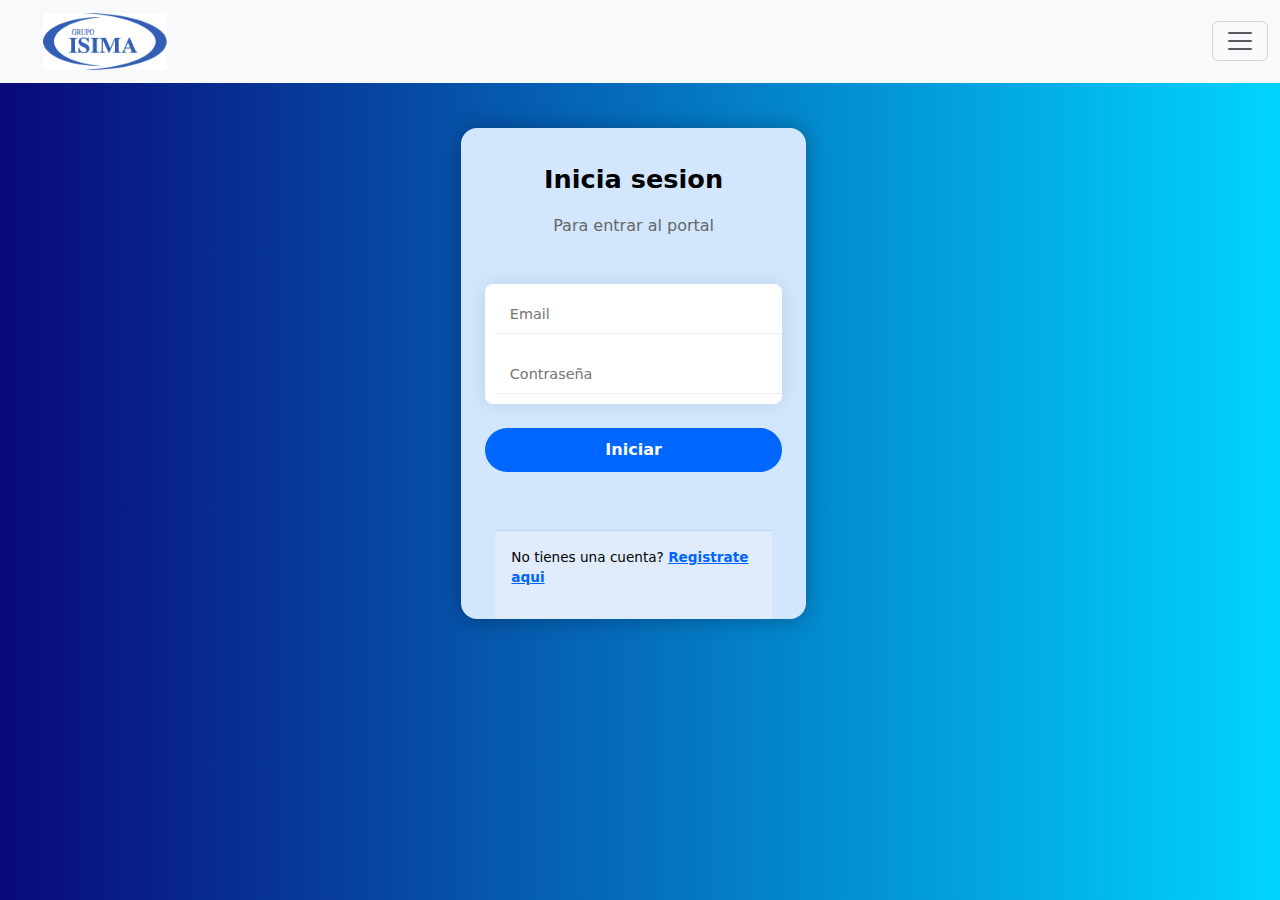
<file: Index.html>
<html lang="en">
<head>
    <meta charset="UTF-8">  
    <meta http-equiv="X-UA-Compatible" content="IE=edge">
    <meta name="viewport" content="width=device-width, initial-scale=1.0">
    <title>Isima</title>
    <link rel="stylesheet" href="css/bootstrap.min.css">
    <link rel="stylesheet" href="principal.css">

    
</head>
<body>
  <nav class="navbar bg-body-tertiary fixed-top" >
    <div class="container-fluid" id="barra">
      <a class="navbar-brand" href="Index.html"><img src="isma.png" alt="" id="logo"></a>    
      <button class="navbar-toggler" type="button" data-bs-toggle="offcanvas" data-bs-target="#offcanvasNavbar" aria-controls="offcanvasNavbar" aria-label="Toggle navigation">
        <span class="navbar-toggler-icon"></span>
      </button>
      <div class="offcanvas offcanvas-end" tabindex="-1" id="offcanvasNavbar" aria-labelledby="offcanvasNavbarLabel">
        <div class="offcanvas-header">
          <h5 class="offcanvas-title" id="offcanvasNavbarLabel">Menu</h5>
          <button type="button" class="btn-close" data-bs-dismiss="offcanvas" aria-label="Close"></button>
        </div>
        <div class="offcanvas-body">
          <ul class="navbar-nav justify-content-end flex-grow-1 pe-3">
            <li class="nav-item">
              <a class="nav-link active" aria-current="page" href="Index.html">Isima</a>
            </li>
            <li class="nav-item">
              <a class="nav-link" href="registro.html">Registrate</a>
            </li>
            <li class="nav-item">
              <a class="nav-link" href="QuienesSomos.html">
              ¿Quienes somos?
              </a>
        </div>
      </div>
    </div>
  </nav>

   <section class="inciar">
    <div class="form-box">
        <form class="form" action="bd/loguear.php" method="POST">
            <span class="title">Inicia sesion</span>
            <span class="subtitle">Para entrar al portal</span>
            <div class="form-container">
                    <input type="email" class="input" placeholder="Email" name="usuario">
                    <input type="password" class="input" placeholder="Contraseña" name="clave">
            </div>
            <button id="sign">Iniciar</button>
        </form>
        <div class="form-section">
          <p> No tienes una cuenta? <a href="registro.html">Registrate aqui</a> </p>
        </div>
        </div>
   </section>
   <script src="js/bootstrap.min.js"></script>
</body>
</html>
</file>
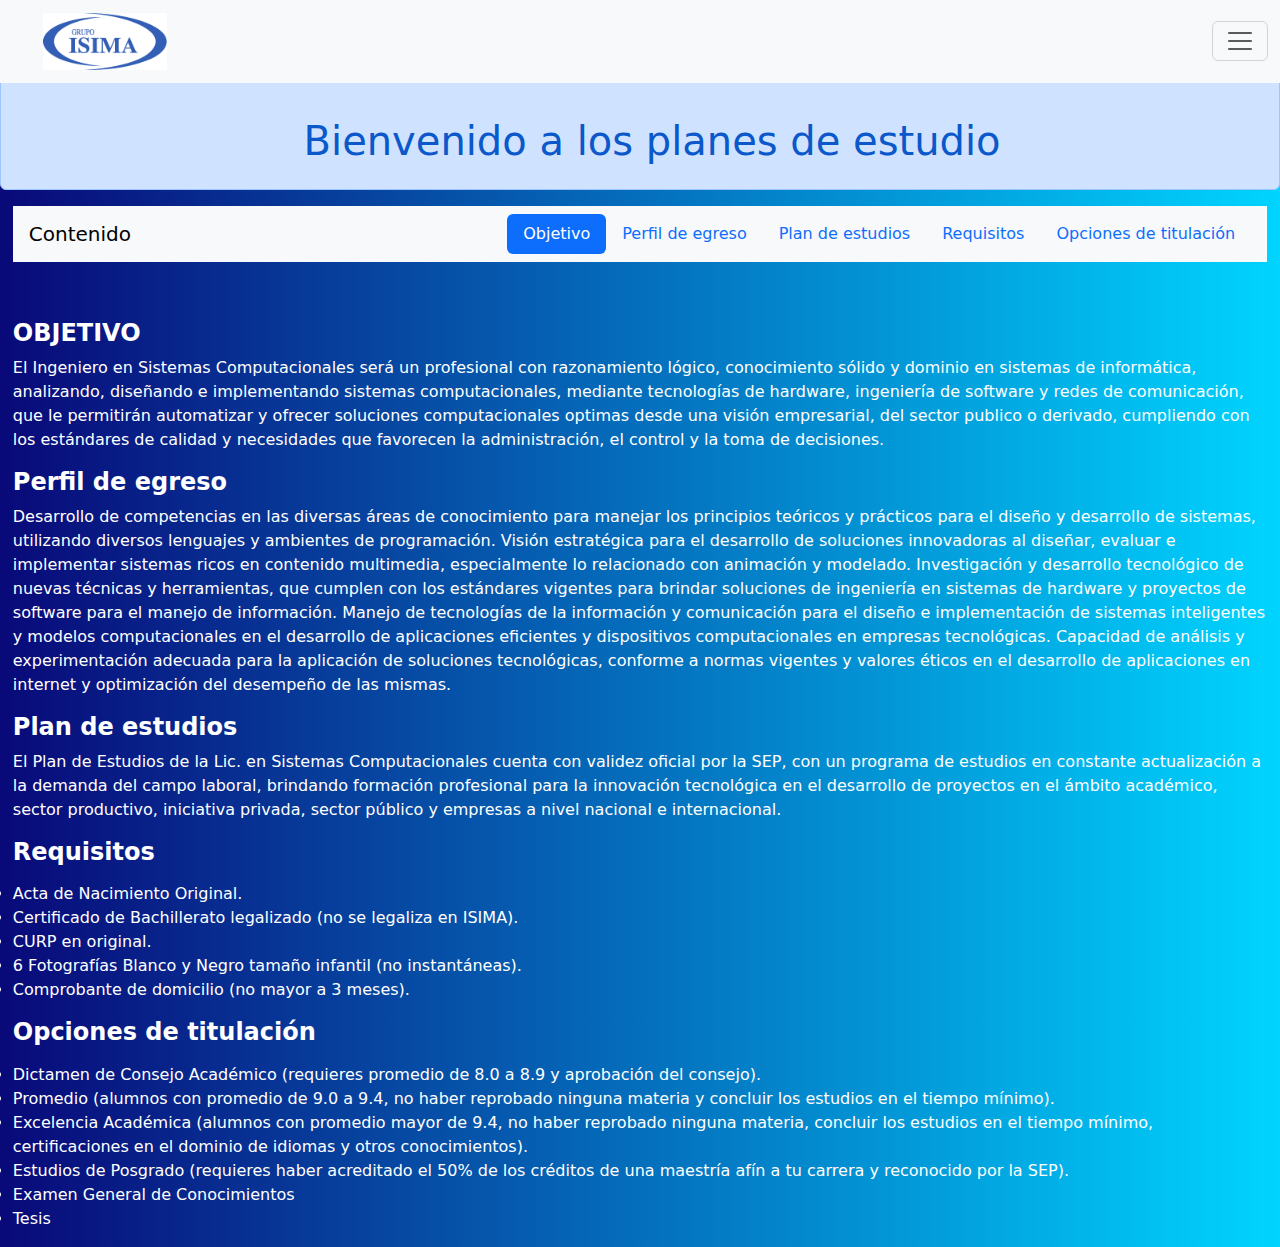
<file: planes.html>
<!DOCTYPE html>
<html lang="en">
<head>
  <meta charset="UTF-8">
  <meta http-equiv="X-UA-Compatible" content="IE=edge">
  <meta name="viewport" content="width=device-width, initial-scale=1.0">
  <link rel="stylesheet" href="css/bootstrap.min.css">
  <link rel="stylesheet" href="isima.css">
  <script src="js/bootstrap.min.js"></script>
  <title>Isima</title>
</head>
<body>
  <nav class="navbar bg-body-tertiary fixed-top" >
    <div class="container-fluid" id="barra">
      <a class="navbar-brand" href="Index.html"><img src="isma.png" alt="" id="logo"></a>    
      <button class="navbar-toggler" type="button" data-bs-toggle="offcanvas" data-bs-target="#offcanvasNavbar" aria-controls="offcanvasNavbar" aria-label="Toggle navigation">
        <span class="navbar-toggler-icon"></span>
      </button>
      <div class="offcanvas offcanvas-end" tabindex="-1" id="offcanvasNavbar" aria-labelledby="offcanvasNavbarLabel">
        <div class="offcanvas-header">
          <h5 class="offcanvas-title" id="offcanvasNavbarLabel">Menu</h5>
          <button type="button" class="btn-close" data-bs-dismiss="offcanvas" aria-label="Close"></button>
        </div>
        <div class="offcanvas-body">
          <ul class="navbar-nav justify-content-end flex-grow-1 pe-3">
            <li class="nav-item">
              <a class="nav-link active" aria-current="page" href="Index.html">Isima</a>
            </li>
            <li class="nav-item">
              <a class="nav-link" href="registro.html">Registrate</a>
            </li>
            <li class="nav-item">
              <a class="nav-link" href="QuienesSomos.html">
              ¿Quienes somos?
              </a>
        </div>
      </div>
    </div>
  </nav>
  <div class="alert alert-primary" role="alert">
    <h1>Bienvenido a los planes de estudio</h1>       
  </div>
<div id="tarj">
  <nav id="navbar-example2" class="navbar navbar-light bg-light px-3">
    <a class="navbar-brand" href="#">Contenido</a>
    <ul class="nav nav-pills">
      <li class="nav-item">
        <a class="nav-link" href="#scrollspyHeading1">Objetivo</a>
      </li>
      <li class="nav-item">
        <a class="nav-link" href="#scrollspyHeading2">Perfil de egreso</a>
      </li>
    </li>
    <li class="nav-item">
      <a class="nav-link" href="#scrollspyHeading2">Plan de estudios</a>
    </li>
    <li class="nav-item">
      <a class="nav-link" href="#scrollspyHeading2">Requisitos</a>
    </li>
    <li class="nav-item">
      <a class="nav-link" href="#scrollspyHeading2">Opciones de titulación</a>
    </li>
      
    </ul>
  </nav>
  <div data-bs-spy="scroll" data-bs-target="#navbar-example2" data-bs-offset="0" class="scrollspy-example" tabindex="0">
    <h4 id="scrollspyHeading1"><br><br><b>OBJETIVO</b></h4>  <p> El Ingeniero en Sistemas Computacionales será un profesional con razonamiento lógico, conocimiento sólido y dominio en sistemas de informática, analizando, diseñando e implementando sistemas computacionales, mediante tecnologías de hardware, ingeniería de software y redes de comunicación, que le permitirán automatizar y ofrecer soluciones computacionales optimas desde una visión empresarial, del sector publico o derivado, cumpliendo con los estándares de calidad y necesidades que favorecen la administración, el control y la toma de decisiones.</p>
   
    <h4 id="scrollspyHeading2"><b>Perfil de egreso</b></h4> <p> Desarrollo de competencias en las diversas áreas de conocimiento para manejar los principios teóricos y prácticos para el diseño y desarrollo de sistemas, utilizando diversos lenguajes y ambientes de programación.
      Visión estratégica para el desarrollo de soluciones innovadoras al diseñar, evaluar e implementar sistemas ricos en contenido multimedia, especialmente lo relacionado con animación y modelado.
      Investigación y desarrollo tecnológico de nuevas técnicas y herramientas, que cumplen con los estándares vigentes para brindar soluciones de ingeniería en sistemas de hardware y proyectos de software para el manejo de información.
      Manejo de tecnologías de la información y comunicación para el diseño e implementación de sistemas inteligentes y modelos computacionales en el desarrollo de aplicaciones eficientes y dispositivos computacionales en empresas tecnológicas. 
      Capacidad de análisis y experimentación adecuada para la aplicación de soluciones tecnológicas, conforme a normas vigentes y valores éticos en el desarrollo de aplicaciones en internet y optimización del desempeño de las mismas.</p>
    <h4 id="scrollspyHeading3"><b>Plan de estudios</b></h4>
    <p>El Plan de Estudios de la Lic. en Sistemas Computacionales cuenta con validez oficial por la SEP, con un programa de estudios en constante actualización a la demanda del campo laboral, brindando formación profesional para la innovación tecnológica en el desarrollo de proyectos en el ámbito académico, sector productivo, iniciativa privada, sector público y empresas a nivel nacional e internacional.</p>
    <h4 id="scrollspyHeading4"><b>Requisitos</b></h4>
    <p>
     <li> Acta de Nacimiento Original.</li>
     <li>Certificado de Bachillerato legalizado (no se legaliza en ISIMA).</li>
     <li>CURP en original.</li>
     <li>6 Fotografías Blanco y Negro tamaño infantil (no instantáneas).</li>
     <li>Comprobante de domicilio (no mayor a 3 meses).</li></p>
    <h4 id="scrollspyHeading5"><b>Opciones de titulación</b></h4>
    <p>
      <li>Dictamen de Consejo Académico (requieres promedio de 8.0 a 8.9 y aprobación del consejo).</li>
      <li>Promedio (alumnos con promedio de 9.0 a 9.4, no haber reprobado ninguna materia y concluir los estudios en el tiempo mínimo).</li>
        <li>Excelencia Académica (alumnos con promedio mayor de 9.4, no haber reprobado ninguna materia, concluir los estudios en el tiempo mínimo, certificaciones en el dominio de idiomas y otros conocimientos).</li>
          <li>Estudios de Posgrado (requieres haber acreditado el 50% de los créditos de una maestría afín a tu carrera y reconocido por la SEP).</li>
      <li>Examen General de Conocimientos</li>
      <li>Tesis</p>
  </div>
</div>

 
</body>
</html>
</file>
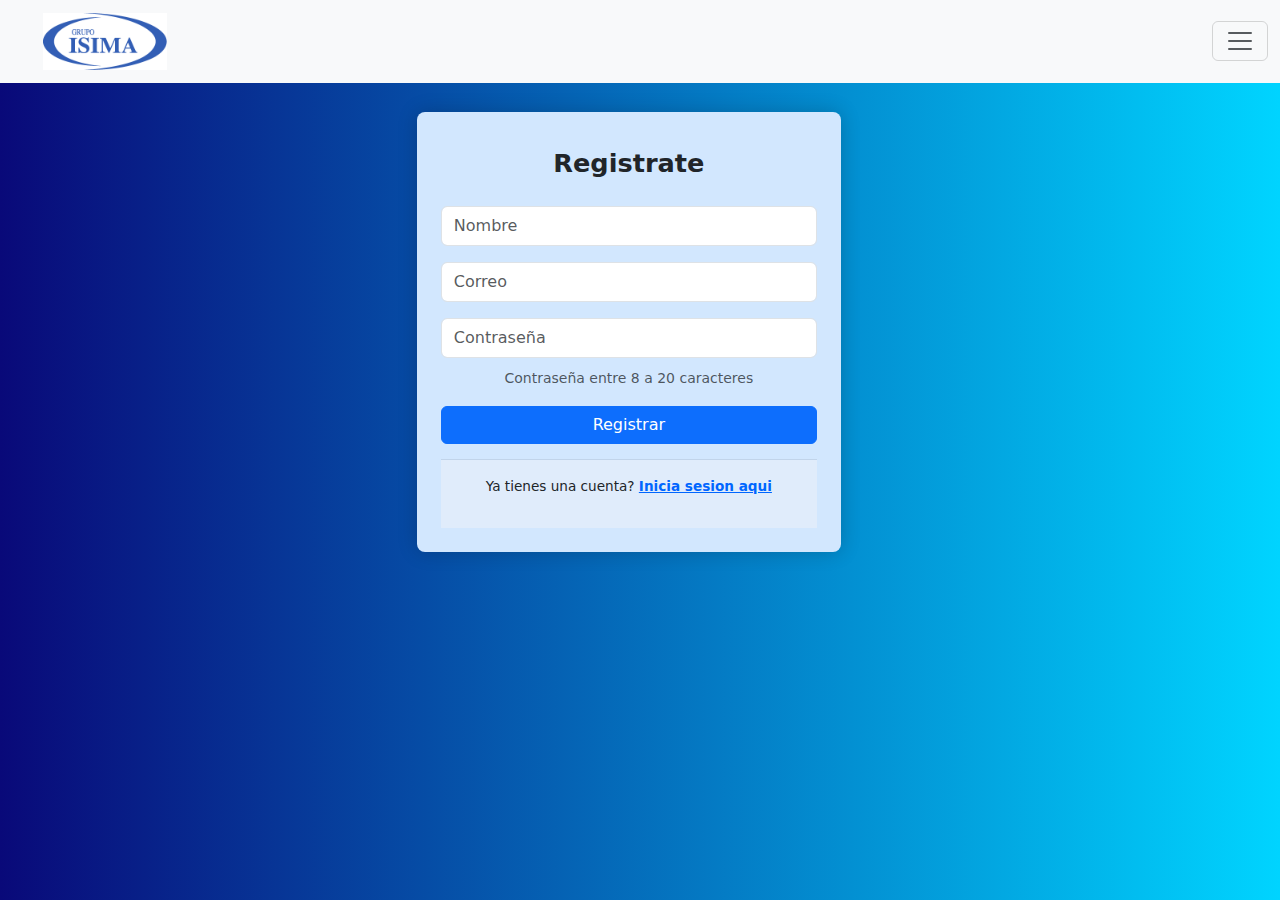
<file: registro.html>
<!DOCTYPE html>
<html lang="en">
<head>
    <meta charset="UTF-8">
    <meta http-equiv="X-UA-Compatible" content="IE=edge">
    <meta name="viewport" content="width=device-width, initial-scale=1.0">
    <link rel="stylesheet" href="css/bootstrap.min.css">
    <link rel="stylesheet" href="registro.css">
    <title>Registrate</title>
</head>
<body>
  <nav class="navbar bg-body-tertiary fixed-top" >
    <div class="container-fluid" id="barra">
      <a class="navbar-brand" href="Index.html"><img src="isma.png" alt="" id="logo"></a>    
      <button class="navbar-toggler" type="button" data-bs-toggle="offcanvas" data-bs-target="#offcanvasNavbar" aria-controls="offcanvasNavbar" aria-label="Toggle navigation">
        <span class="navbar-toggler-icon"></span>
      </button>
      <div class="offcanvas offcanvas-end" tabindex="-1" id="offcanvasNavbar" aria-labelledby="offcanvasNavbarLabel">
        <div class="offcanvas-header">
          <h5 class="offcanvas-title" id="offcanvasNavbarLabel">Menu</h5>
          <button type="button" class="btn-close" data-bs-dismiss="offcanvas" aria-label="Close"></button>
        </div>
        <div class="offcanvas-body">
          <ul class="navbar-nav justify-content-end flex-grow-1 pe-3">
            <li class="nav-item">
              <a class="nav-link active" aria-current="page" href="Index.html">Isima</a>
            </li>
            <li class="nav-item">
              <a class="nav-link" href="registro.html">Registrate</a>
            </li>
            <li class="nav-item">
              <a class="nav-link" href="QuienesSomos.html">
              ¿Quienes somos?
              </a>
        </div>
      </div>
    </div>
  </nav>
      <script src="js/bootstrap.min.js"></script>
      <!--FORMULARIO-->

      <div class="container">
      <form id="registro" class="col-3" action="registro.php" method="post">
        <div class="sm-3 ">
          <label for="exampleInputEmail1" class="form-label" id="title">Registrate</label>
          <input type="texto" class="form-control" placeholder="Nombre" id="nombre" name="nombre">
          <input type="email" class="form-control" id="correo" placeholder="Correo" name="correo">
          <input type="password" class="form-control" placeholder="Contraseña" id="contraseña" name="contraseña">
          <span id="passwordHelpInline" class="form-text">
            Contraseña entre 8 a 20 caracteres
          </span>
        </div>
        <button type="submit" class="btn btn-primary" id="registrar" name="registrar">Registrar</button>
        <div class="form-section">
          <p> Ya tienes una cuenta? <a href="Index.html">Inicia sesion aqui</a> </p>
        </div>
      </form>
    </div>
    <?php
    include ("registro.php") ;
    ?>
</body>
</html>
</file>
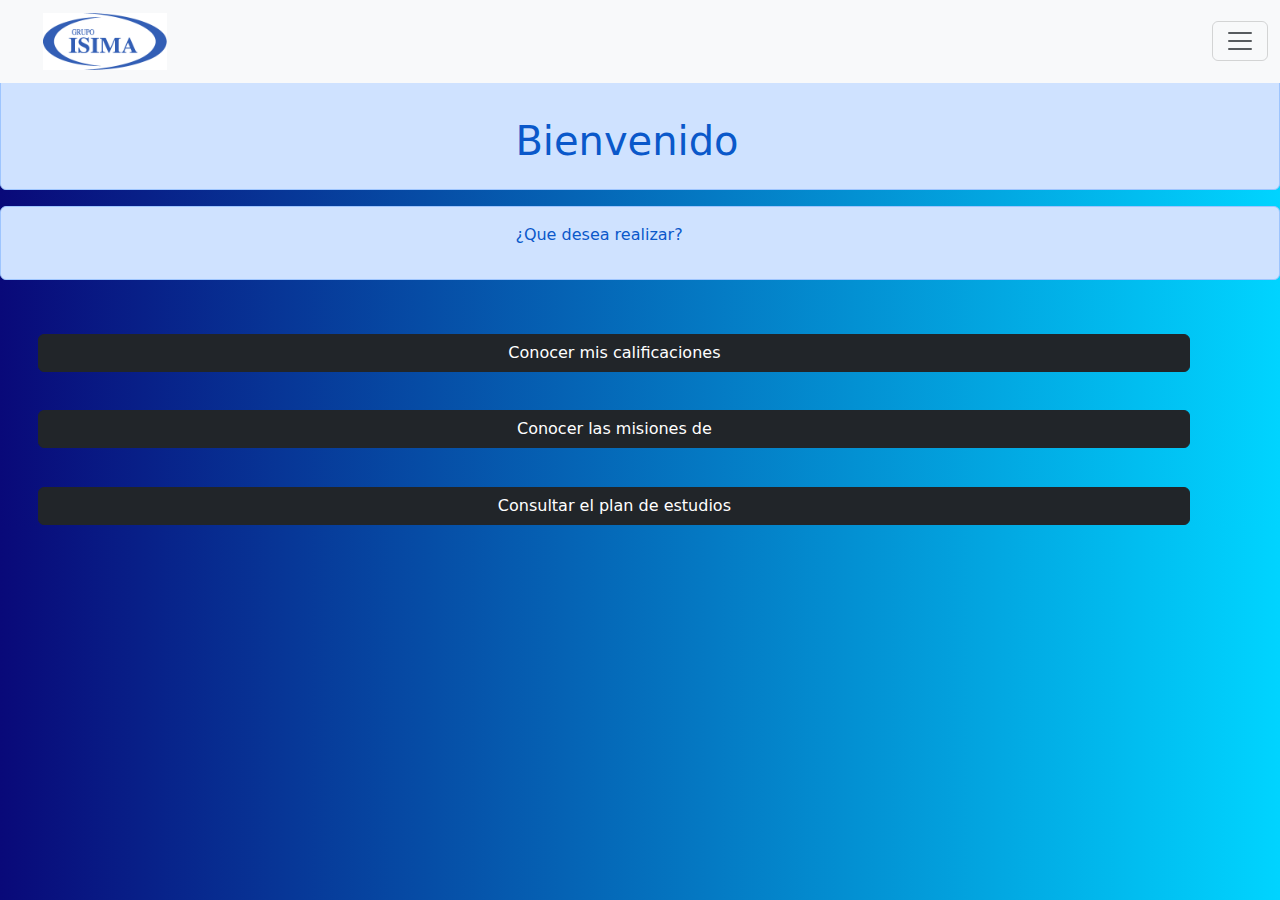
<file: welcome.html>
<!DOCTYPE html>
<html lang="en">
<head>
    <meta charset="UTF-8">
    <meta http-equiv="X-UA-Compatible" content="IE=edge">
    <meta name="viewport" content="width=device-width, initial-scale=1.0">
    <title>Document</title>
    <link rel="stylesheet" href="css/bootstrap.min.css">
    <link rel="stylesheet" href="welcome.css">
    <script src="js/bootstrap.min.js"></script>
    <title>Isima</title>
  </head>
  <body>
    <nav class="navbar bg-body-tertiary fixed-top" >
      <div class="container-fluid" id="barra">
        <a class="navbar-brand" href="Index.html"><img src="isma.png" alt="" id="logo"></a>    
        <button class="navbar-toggler" type="button" data-bs-toggle="offcanvas" data-bs-target="#offcanvasNavbar" aria-controls="offcanvasNavbar" aria-label="Toggle navigation">
          <span class="navbar-toggler-icon"></span>
        </button>
        <div class="offcanvas offcanvas-end" tabindex="-1" id="offcanvasNavbar" aria-labelledby="offcanvasNavbarLabel">
          <div class="offcanvas-header">
            <h5 class="offcanvas-title" id="offcanvasNavbarLabel">Menu</h5>
            <button type="button" class="btn-close" data-bs-dismiss="offcanvas" aria-label="Close"></button>
          </div>
          <div class="offcanvas-body">
            <ul class="navbar-nav justify-content-end flex-grow-1 pe-3">
              <li class="nav-item">
                <a class="nav-link active" aria-current="page" href="Index.html">Isima</a>
              </li>
              <li class="nav-item">
                <a class="nav-link" href="registro.html">Registrate</a>
              </li>
              <li class="nav-item">
                <a class="nav-link" href="QuienesSomos.html">
                ¿Quienes somos?
                </a>
          </div>
        </div>
      </div>
    </nav>
        
    
    <div class="alert alert-primary" role="alert">
        <h1>Bienvenido</h1>       
      </div>

      <div class="alert alert-primary" role="alert">
       <p> ¿Que desea realizar?</p>         
      </div>


      <div id="opciones">
      <button type="button" class="btn btn-dark"><a href="isimaa.php"> Conocer mis calificaciones</button></a>
      <button type="button" class="btn btn-dark"><a href="planes.html"> Conocer las misiones de</button></a>
      <button type="button" class="btn btn-dark"><a href="https://www.isima.com.mx/flyer/pacifico/isc.pdf"> Consultar el plan de estudios</button></a>
    </div>
</body>
</html>
</file>
<file: principal.css>
body{
  background: rgb(2,0,36);
background: linear-gradient(90deg, rgba(2,0,36,1) 0%, rgba(9,9,121,1) 0%, rgba(0,212,255,1) 100%);
}
#EDNR{
  margin-top: 40%;
  margin-left: 80%;
}
#logo{
max-width: 40%;
margin-left: 10%;
}

.form-box {
    margin-top:10%;
    margin-left: 36%;
    max-width: 27%;
    max-height: 100%;
    background: #d2e7fe;
    border-radius: 16px;
    color: #010101;
    box-shadow: 0px 0px 20px 0px rgba(0, 0, 0,0.3);
  }
  
  .form {
    position: relative;
    display: flex;
    flex-direction: column;
    padding: 32px 24px 24px;
    gap: 16px;
    text-align: center;
  }
  
  /*Form text*/
  .title {
    font-weight: bold;
    font-size: 1.6rem;
    
  }
  
  .subtitle {
    font-size: 1rem;
    color: #666;
  }
  
  /*Inputs box*/
  .form-container {
    overflow: hidden;
    border-radius: 8px;
    background-color: #fff;
    margin: 1rem 0 .5rem;
    margin-top: 10%;
    width: 100%;
    box-shadow: 0px 0px 20px 0px rgba(0, 0, 0,0.1);
  }
  
  
  .input {
    background: none;
    border: 0;
    outline: 0;
    height: 40px;
    width: 100%;
    border-bottom: 1px solid #eee;
    font-size: .9rem;
    padding: 8px 15px;
    margin: 10px;
  }
  .form-section {
    padding: 16px;
    font-size: .85rem;
    background-color: #e0ecfb;
    box-shadow: rgb(0 0 0 / 8%) 0 -1px;
    margin: 10%;
  }
  
  .form-section a {
    font-weight: bold;
    color: #0066ff;
    transition: color .3s ease;
  }
  
  .form-section a:hover {
    color: #005ce6;
    text-decoration: underline;
  }
  
  /*Button*/
  .form button {
    background-color: #0066ff;
    color: #fff;
    border: 0;
    border-radius: 24px;
    padding: 10px 16px;
    font-size: 1rem;
    font-weight: 600;
    cursor: pointer;
    transition: background-color .3s ease;
  }
  
  .form button:hover {
    background-color:lightblue;
  }
</file>
<file: isima.css>
body{
 background: rgb(2,0,36);
 background: linear-gradient(90deg, rgba(2,0,36,1) 0%, rgba(9,9,121,1) 0%, rgba(0,212,255,1) 100%);
 color: white;
  }
  

#logo{
    max-width: 40%;
    margin-left: 10%;
    }

.titulo{
    text-align: center;
    margin-top:6%;
    background-color: rgb(0, 0, 0);
    color: aliceblue;
}

.table{
    margin-top: 2%;
    margin-left: 30%;
    max-width: 40%;
    max-height: 50%;
}
#tarj{
    margin: 1%;
   }
   .alert h1{
    margin-top: 8%;
    margin-left: 23%;
   }
   #opciones button{
    top: 10%;
    margin-top:3%;
    margin-left: 3%;
    width: 90%;
   }
   #opciones button a{
    color: white;
    text-decoration: none;
   }
</file>
<file: registro.css>
body{
  background: rgb(2,0,36);
background: linear-gradient(90deg, rgba(2,0,36,1) 0%, rgba(9,9,121,1) 0%, rgba(0,212,255,1) 100%);
}
#logo{
    max-width: 40%;
    margin-left: 10%;
}
#registro{
    text-align: center;
    background-color: #d2e7fe;
    margin-left: 30%;
    width: 38%;
    display: flex;
    flex-direction: column;
    padding: 32px 24px 24px;
    gap: 16px;
    border-radius: 8px;
    margin-top: 10%;
    box-shadow: 0px 0px 20px 0px rgba(0, 0, 0,0.2);
}
.alert h1{
  margin-top: 8%;
  margin-left: 40%;
 }
input{
    background: none;
    border: 0;
    outline: 0;
    height: 40px;
    width: 100%;
    border-bottom: 1px solid #eee;
    padding: 32px 24px 24px;
    margin-top: 20%;
}
input{
    overflow: hidden;
    border-radius: 8px;
    background-color: #fff;
    margin: 1rem 0 .5rem;
    width: 100%;
}

#title {
    font-weight: bold;
    font-size: 1.6rem;

  }
  .form-section {
    padding: 16px;
    font-size: .85rem;
    background-color: #e0ecfb;
    box-shadow: rgb(0 0 0 / 8%) 0 -1px;
    margin: 0%;
  }
  
  .form-section a {
    font-weight: bold;
    color: #0066ff;
    transition: color .3s ease;
  }
  
  .form-section a:hover {
    color: #005ce6;
    text-decoration: underline;
  }
  .form button {
    background-color: #0066ff;
    color: #fff;
    border: 0;
    border-radius: 24px;
    padding: 10px 16px;
    font-size: 1rem;
    font-weight: 600;
    cursor: pointer;
    transition: background-color .3s ease;
  }
  
  .form button:hover {
    background-color:lightblue;
  }
</file>
<file: welcome.css>
body{
    background: rgb(2,0,36);
    background: linear-gradient(90deg, rgba(2,0,36,1) 0%, rgba(9,9,121,1) 0%, rgba(0,212,255,1) 100%);
    color: white;
     }
     
   
   #logo{
       max-width: 40%;
       margin-left: 10%;
       }

       
.alert h1{
        margin-top: 8%;
        margin-left: 40%;
       }
              
.alert p{
    margin-left: 40%;
   }
  #opciones button{
    top: 10%;
    margin-top:3%;
    margin-left: 3%;
    width: 90%;
   }
   #opciones button a{
    color: white;
    text-decoration: none;
   }
</file>
